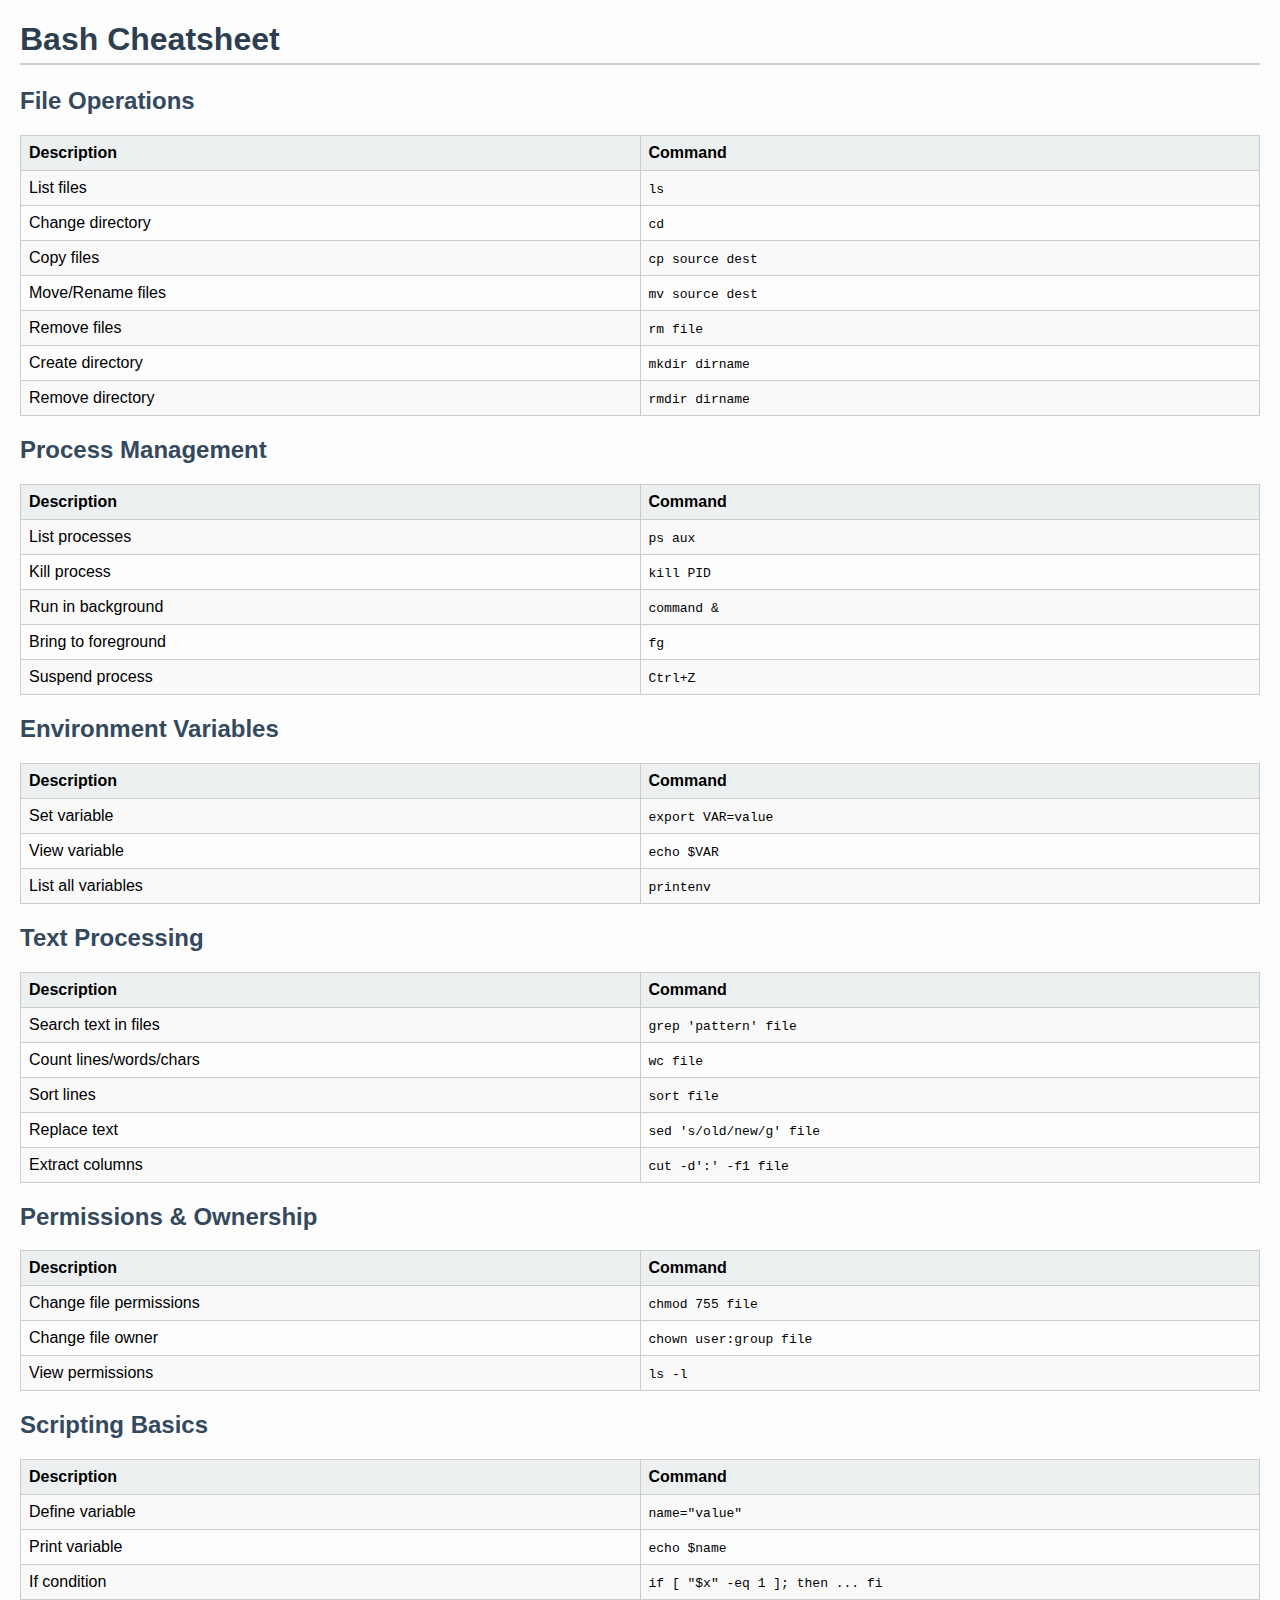
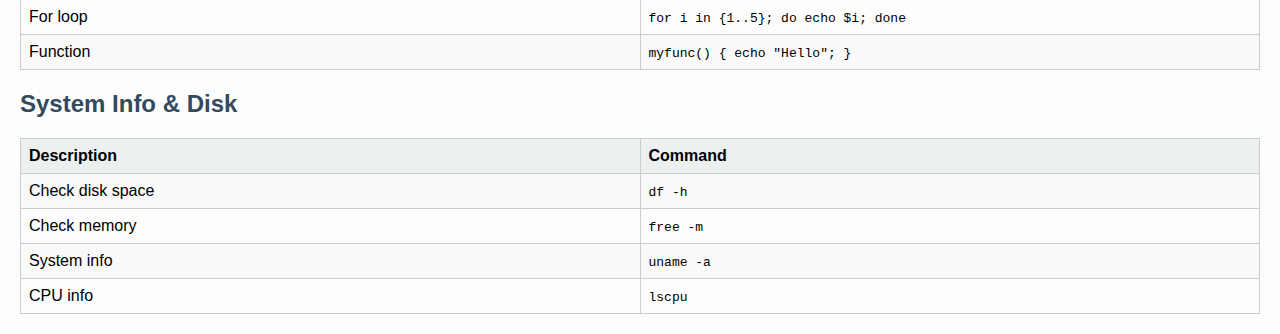
<file: bash-cheatsheet.html>
<!DOCTYPE html>
<html>
<head>
  <title>Bash Cheatsheet</title>
  <style>
    body {
      font-family: Arial, sans-serif;
      margin: 20px;
      background-color: #fdfdfd;
    }
    h1 {
      color: #2c3e50;
      border-bottom: 2px solid #ccc;
      padding-bottom: 5px;
    }
    h2 {
      color: #34495e;
      margin-top: 20px;
    }
    table {
      width: 100%;
      table-layout: fixed;
      border-collapse: collapse;
      margin-top: 10px;
    }
    th, td {
      border: 1px solid #ccc;
      padding: 8px;
      text-align: left;
      word-wrap: break-word;
    }
    th {
      background-color: #ecf0f1;
    }
    tr:nth-child(even) {
      background-color: #f9f9f9;
    }
  </style>
</head>
<body>
  <h1>Bash Cheatsheet</h1>

  <h2>File Operations</h2>
  <table>
    <tr><th>Description</th><th>Command</th></tr>
    <tr><td>List files</td><td><code>ls</code></td></tr>
    <tr><td>Change directory</td><td><code>cd</code></td></tr>
    <tr><td>Copy files</td><td><code>cp source dest</code></td></tr>
    <tr><td>Move/Rename files</td><td><code>mv source dest</code></td></tr>
    <tr><td>Remove files</td><td><code>rm file</code></td></tr>
    <tr><td>Create directory</td><td><code>mkdir dirname</code></td></tr>
    <tr><td>Remove directory</td><td><code>rmdir dirname</code></td></tr>
  </table>

  <h2>Process Management</h2>
  <table>
    <tr><th>Description</th><th>Command</th></tr>
    <tr><td>List processes</td><td><code>ps aux</code></td></tr>
    <tr><td>Kill process</td><td><code>kill PID</code></td></tr>
    <tr><td>Run in background</td><td><code>command &amp;</code></td></tr>
    <tr><td>Bring to foreground</td><td><code>fg</code></td></tr>
    <tr><td>Suspend process</td><td><code>Ctrl+Z</code></td></tr>
  </table>

  <h2>Environment Variables</h2>
  <table>
    <tr><th>Description</th><th>Command</th></tr>
    <tr><td>Set variable</td><td><code>export VAR=value</code></td></tr>
    <tr><td>View variable</td><td><code>echo $VAR</code></td></tr>
    <tr><td>List all variables</td><td><code>printenv</code></td></tr>
  </table>

  <h2>Text Processing</h2>
  <table>
    <tr><th>Description</th><th>Command</th></tr>
    <tr><td>Search text in files</td><td><code>grep 'pattern' file</code></td></tr>
    <tr><td>Count lines/words/chars</td><td><code>wc file</code></td></tr>
    <tr><td>Sort lines</td><td><code>sort file</code></td></tr>
    <tr><td>Replace text</td><td><code>sed 's/old/new/g' file</code></td></tr>
    <tr><td>Extract columns</td><td><code>cut -d':' -f1 file</code></td></tr>
  </table>

  <h2>Permissions & Ownership</h2>
  <table>
    <tr><th>Description</th><th>Command</th></tr>
    <tr><td>Change file permissions</td><td><code>chmod 755 file</code></td></tr>
    <tr><td>Change file owner</td><td><code>chown user:group file</code></td></tr>
    <tr><td>View permissions</td><td><code>ls -l</code></td></tr>
  </table>

  <h2>Scripting Basics</h2>
  <table>
    <tr><th>Description</th><th>Command</th></tr>
    <tr><td>Define variable</td><td><code>name="value"</code></td></tr>
    <tr><td>Print variable</td><td><code>echo $name</code></td></tr>
    <tr><td>If condition</td><td><code>if [ "$x" -eq 1 ]; then ... fi</code></td></tr>
    <tr><td>For loop</td><td><code>for i in {1..5}; do echo $i; done</code></td></tr>
    <tr><td>Function</td><td><code>myfunc() { echo "Hello"; }</code></td></tr>
  </table>

  <h2>System Info & Disk</h2>
  <table>
    <tr><th>Description</th><th>Command</th></tr>
    <tr><td>Check disk space</td><td><code>df -h</code></td></tr>
    <tr><td>Check memory</td><td><code>free -m</code></td></tr>
    <tr><td>System info</td><td><code>uname -a</code></td></tr>
    <tr><td>CPU info</td><td><code>lscpu</code></td></tr>
  </table>
</body>
</html>
</file>
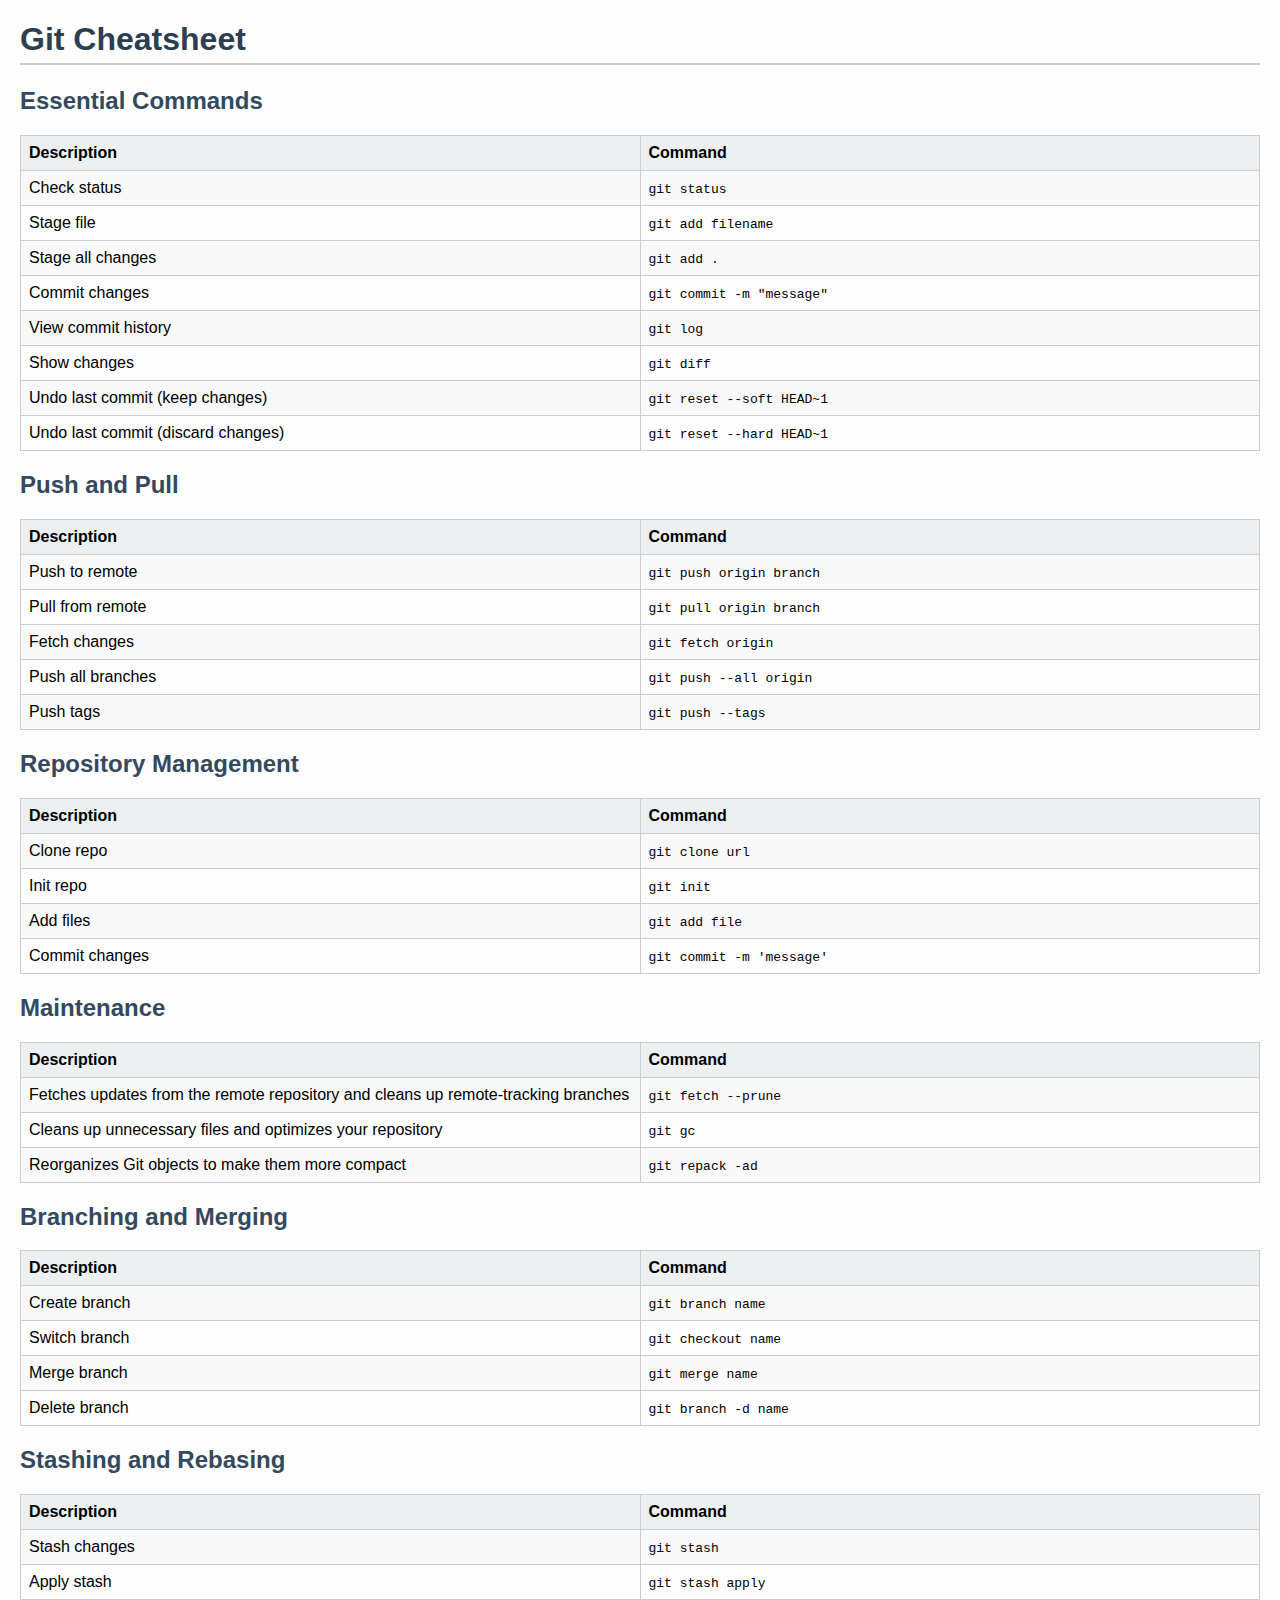
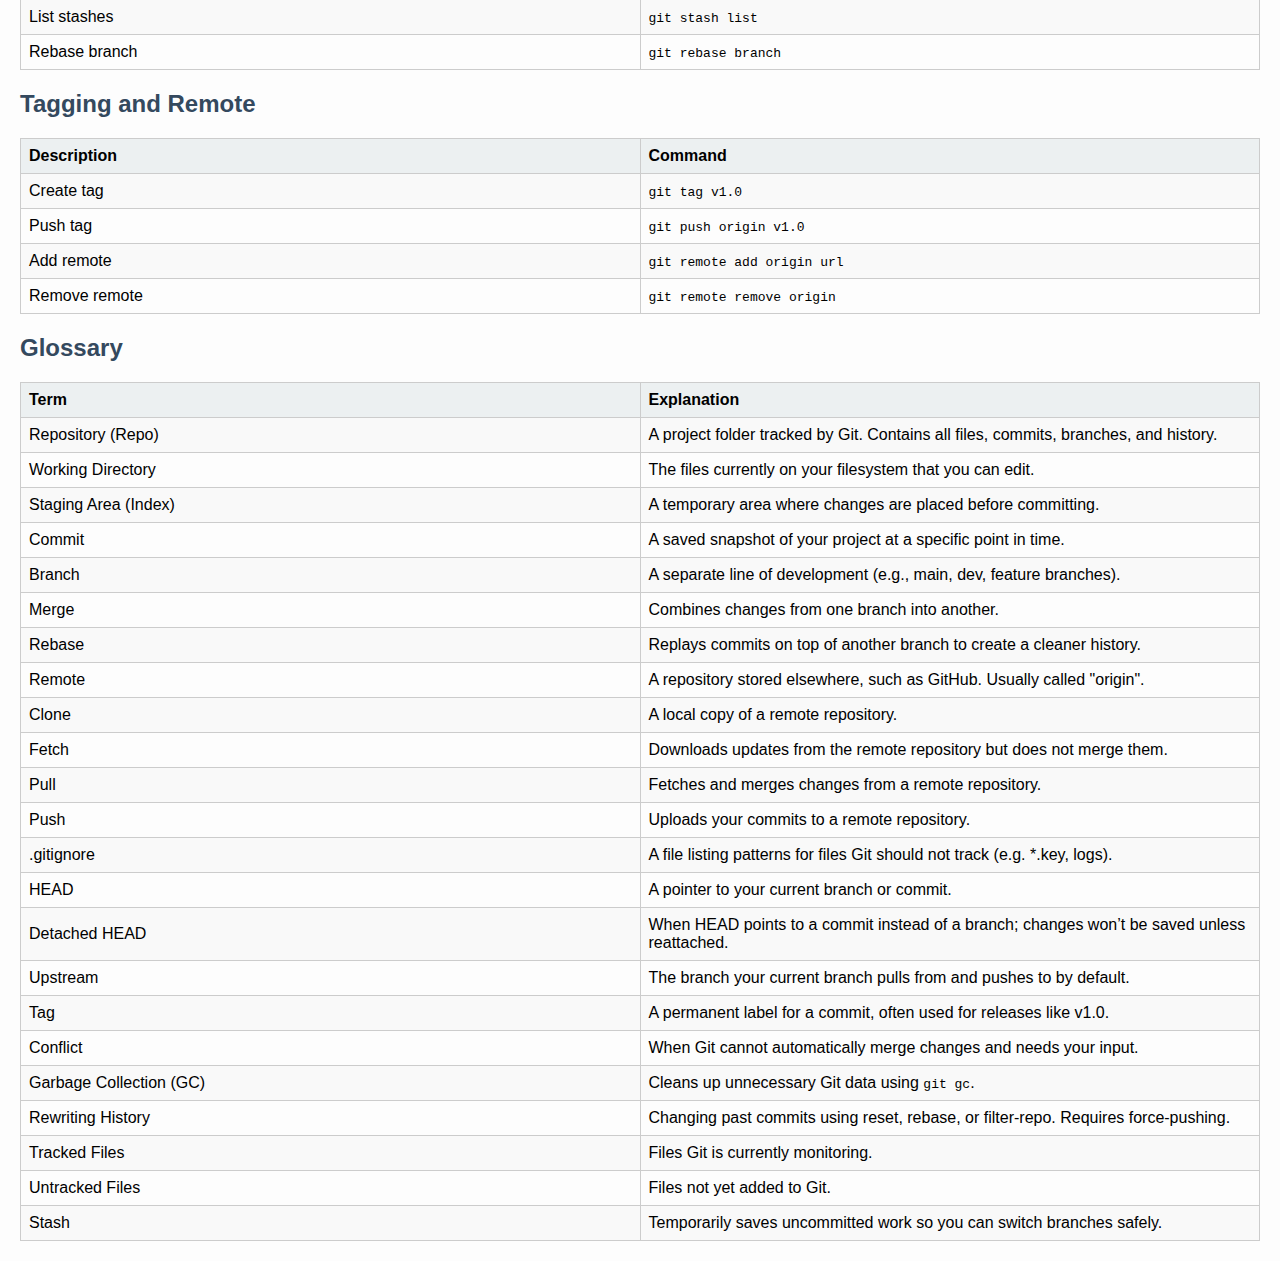
<file: git-cheatsheet.html>
<!DOCTYPE html>
<html>
<head>
  <title>Git Cheatsheet</title>
  <style>
    body {
      font-family: Arial, sans-serif;
      margin: 20px;
      background-color: #fdfdfd;
    }
    h1 {
      color: #2c3e50;
      border-bottom: 2px solid #ccc;
      padding-bottom: 5px;
    }
    h2 {
      color: #34495e;
      margin-top: 20px;
    }
    table {
      width: 100%;
      table-layout: fixed;
      border-collapse: collapse;
      margin-top: 10px;
    }
    th, td {
      border: 1px solid #ccc;
      padding: 8px;
      text-align: left;
      word-wrap: break-word;
    }
    th {
      background-color: #ecf0f1;
    }
    tr:nth-child(even) {
      background-color: #f9f9f9;
    }
  </style>
</head>
<body>
  <h1>Git Cheatsheet</h1>

  <h2>Essential Commands</h2>
  <table>
    <tr><th>Description</th><th>Command</th></tr>
    <tr><td>Check status</td><td><code>git status</code></td></tr>
    <tr><td>Stage file</td><td><code>git add filename</code></td></tr>
    <tr><td>Stage all changes</td><td><code>git add .</code></td></tr>
    <tr><td>Commit changes</td><td><code>git commit -m "message"</code></td></tr>
    <tr><td>View commit history</td><td><code>git log</code></td></tr>
    <tr><td>Show changes</td><td><code>git diff</code></td></tr>
    <tr><td>Undo last commit (keep changes)</td><td><code>git reset --soft HEAD~1</code></td></tr>
    <tr><td>Undo last commit (discard changes)</td><td><code>git reset --hard HEAD~1</code></td></tr>
  </table>

  <h2>Push and Pull</h2>
  <table>
    <tr><th>Description</th><th>Command</th></tr>
    <tr><td>Push to remote</td><td><code>git push origin branch</code></td></tr>
    <tr><td>Pull from remote</td><td><code>git pull origin branch</code></td></tr>
    <tr><td>Fetch changes</td><td><code>git fetch origin</code></td></tr>
    <tr><td>Push all branches</td><td><code>git push --all origin</code></td></tr>
    <tr><td>Push tags</td><td><code>git push --tags</code></td></tr>
  </table>

  <h2>Repository Management</h2>
  <table>
    <tr><th>Description</th><th>Command</th></tr>
    <tr><td>Clone repo</td><td><code>git clone url</code></td></tr>
    <tr><td>Init repo</td><td><code>git init</code></td></tr>
    <tr><td>Add files</td><td><code>git add file</code></td></tr>
    <tr><td>Commit changes</td><td><code>git commit -m 'message'</code></td></tr>
  </table>
  
  <h2>Maintenance</h2>
  <table>
    <tr><th>Description</th><th>Command</th></tr>
    <tr><td>Fetches updates from the remote repository and cleans up remote-tracking branches</td><td><code>git fetch --prune</code></td></tr>
    <tr><td>Cleans up unnecessary files and optimizes your repository</td><td><code>git gc</code></td></tr>
    <tr><td>Reorganizes Git objects to make them more compact</td><td><code>git repack -ad</code></td></tr>
  </table>

  <h2>Branching and Merging</h2>
  <table>
    <tr><th>Description</th><th>Command</th></tr>
    <tr><td>Create branch</td><td><code>git branch name</code></td></tr>
    <tr><td>Switch branch</td><td><code>git checkout name</code></td></tr>
    <tr><td>Merge branch</td><td><code>git merge name</code></td></tr>
    <tr><td>Delete branch</td><td><code>git branch -d name</code></td></tr>
  </table>

  <h2>Stashing and Rebasing</h2>
  <table>
    <tr><th>Description</th><th>Command</th></tr>
    <tr><td>Stash changes</td><td><code>git stash</code></td></tr>
    <tr><td>Apply stash</td><td><code>git stash apply</code></td></tr>
    <tr><td>List stashes</td><td><code>git stash list</code></td></tr>
    <tr><td>Rebase branch</td><td><code>git rebase branch</code></td></tr>
  </table>

  <h2>Tagging and Remote</h2>
  <table>
    <tr><th>Description</th><th>Command</th></tr>
    <tr><td>Create tag</td><td><code>git tag v1.0</code></td></tr>
    <tr><td>Push tag</td><td><code>git push origin v1.0</code></td></tr>
    <tr><td>Add remote</td><td><code>git remote add origin url</code></td></tr>
    <tr><td>Remove remote</td><td><code>git remote remove origin</code></td></tr>
  </table>

  <!-- NEW SECTION: Glossary -->
  <h2>Glossary</h2>
  <table>
    <tr><th>Term</th><th>Explanation</th></tr>

    <tr><td>Repository (Repo)</td><td>A project folder tracked by Git. Contains all files, commits, branches, and history.</td></tr>
    <tr><td>Working Directory</td><td>The files currently on your filesystem that you can edit.</td></tr>
    <tr><td>Staging Area (Index)</td><td>A temporary area where changes are placed before committing.</td></tr>
    <tr><td>Commit</td><td>A saved snapshot of your project at a specific point in time.</td></tr>
    <tr><td>Branch</td><td>A separate line of development (e.g., main, dev, feature branches).</td></tr>
    <tr><td>Merge</td><td>Combines changes from one branch into another.</td></tr>
    <tr><td>Rebase</td><td>Replays commits on top of another branch to create a cleaner history.</td></tr>
    <tr><td>Remote</td><td>A repository stored elsewhere, such as GitHub. Usually called "origin".</td></tr>
    <tr><td>Clone</td><td>A local copy of a remote repository.</td></tr>
    <tr><td>Fetch</td><td>Downloads updates from the remote repository but does not merge them.</td></tr>
    <tr><td>Pull</td><td>Fetches and merges changes from a remote repository.</td></tr>
    <tr><td>Push</td><td>Uploads your commits to a remote repository.</td></tr>
    <tr><td>.gitignore</td><td>A file listing patterns for files Git should not track (e.g. *.key, logs).</td></tr>
    <tr><td>HEAD</td><td>A pointer to your current branch or commit.</td></tr>
    <tr><td>Detached HEAD</td><td>When HEAD points to a commit instead of a branch; changes won’t be saved unless reattached.</td></tr>
    <tr><td>Upstream</td><td>The branch your current branch pulls from and pushes to by default.</td></tr>
    <tr><td>Tag</td><td>A permanent label for a commit, often used for releases like v1.0.</td></tr>
    <tr><td>Conflict</td><td>When Git cannot automatically merge changes and needs your input.</td></tr>
    <tr><td>Garbage Collection (GC)</td><td>Cleans up unnecessary Git data using <code>git gc</code>.</td></tr>
    <tr><td>Rewriting History</td><td>Changing past commits using reset, rebase, or filter-repo. Requires force-pushing.</td></tr>
    <tr><td>Tracked Files</td><td>Files Git is currently monitoring.</td></tr>
    <tr><td>Untracked Files</td><td>Files not yet added to Git.</td></tr>
    <tr><td>Stash</td><td>Temporarily saves uncommitted work so you can switch branches safely.</td></tr>
  </table>

</body>
</html>
</file>
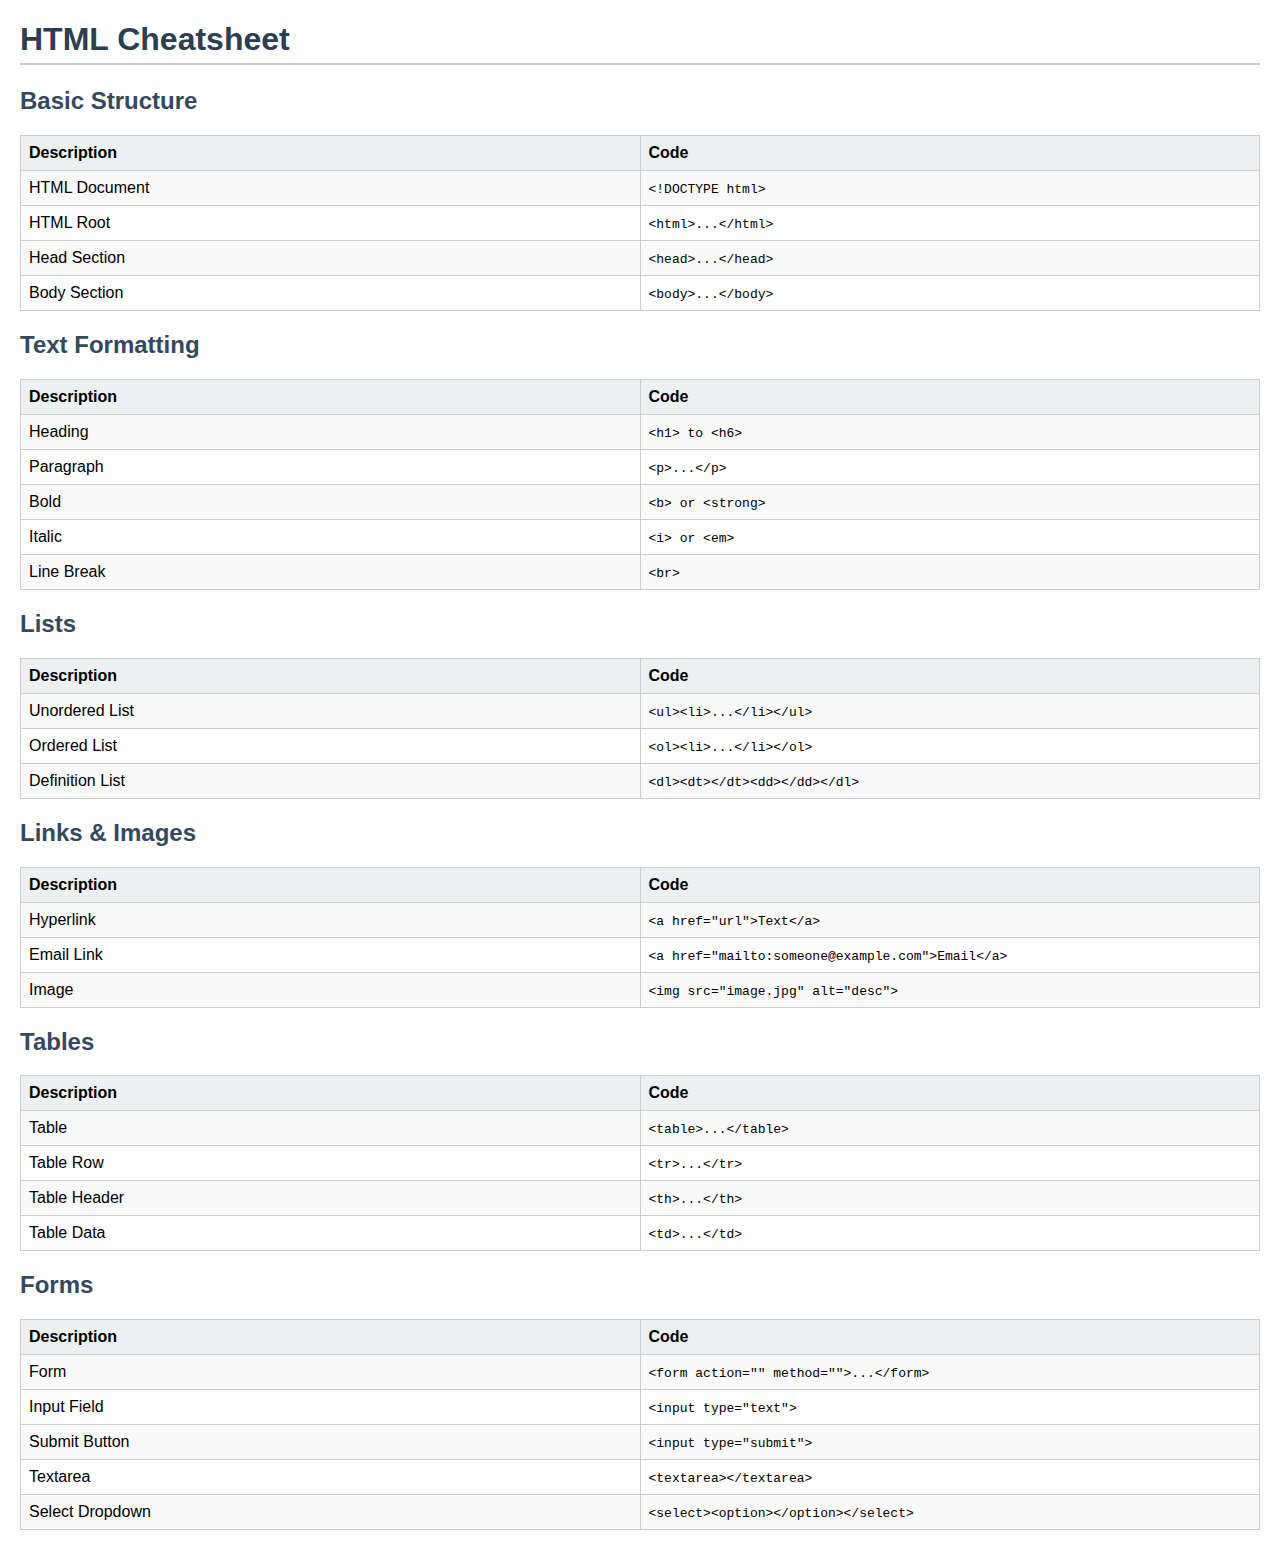
<file: html-cheatsheet.html>
<!DOCTYPE html>
<html>
<head>
  <title>HTML Cheatsheet</title>
  <style>
    body {
      font-family: Arial, sans-serif;
      margin: 20px;
      background-color: #fdfdfd;
    }
    h1 {
      color: #2c3e50;
      border-bottom: 2px solid #ccc;
      padding-bottom: 5px;
    }
    h2 {
      color: #34495e;
      margin-top: 20px;
    }
    table {
      width: 100%;
      table-layout: fixed;
      border-collapse: collapse;
      margin-top: 10px;
    }
    th, td {
      border: 1px solid #ccc;
      padding: 8px;
      text-align: left;
      word-wrap: break-word;
    }
    th {
      background-color: #ecf0f1;
    }
    tr:nth-child(even) {
      background-color: #f9f9f9;
    }
  </style>
</head>
<body>
  <h1>HTML Cheatsheet</h1>

  <h2>Basic Structure</h2>
  <table>
    <tr><th>Description</th><th>Code</th></tr>
    <tr><td>HTML Document</td><td><code>&lt;!DOCTYPE html&gt;</code></td></tr>
    <tr><td>HTML Root</td><td><code>&lt;html&gt;...&lt;/html&gt;</code></td></tr>
    <tr><td>Head Section</td><td><code>&lt;head&gt;...&lt;/head&gt;</code></td></tr>
    <tr><td>Body Section</td><td><code>&lt;body&gt;...&lt;/body&gt;</code></td></tr>
  </table>

  <h2>Text Formatting</h2>
  <table>
    <tr><th>Description</th><th>Code</th></tr>
    <tr><td>Heading</td><td><code>&lt;h1&gt; to &lt;h6&gt;</code></td></tr>
    <tr><td>Paragraph</td><td><code>&lt;p&gt;...&lt;/p&gt;</code></td></tr>
    <tr><td>Bold</td><td><code>&lt;b&gt; or &lt;strong&gt;</code></td></tr>
    <tr><td>Italic</td><td><code>&lt;i&gt; or &lt;em&gt;</code></td></tr>
    <tr><td>Line Break</td><td><code>&lt;br&gt;</code></td></tr>
  </table>

  <h2>Lists</h2>
  <table>
    <tr><th>Description</th><th>Code</th></tr>
    <tr><td>Unordered List</td><td><code>&lt;ul&gt;&lt;li&gt;...&lt;/li&gt;&lt;/ul&gt;</code></td></tr>
    <tr><td>Ordered List</td><td><code>&lt;ol&gt;&lt;li&gt;...&lt;/li&gt;&lt;/ol&gt;</code></td></tr>
    <tr><td>Definition List</td><td><code>&lt;dl&gt;&lt;dt&gt;&lt;/dt&gt;&lt;dd&gt;&lt;/dd&gt;&lt;/dl&gt;</code></td></tr>
  </table>

  <h2>Links & Images</h2>
  <table>
    <tr><th>Description</th><th>Code</th></tr>
    <tr><td>Hyperlink</td><td><code>&lt;a href="url"&gt;Text&lt;/a&gt;</code></td></tr>
    <tr><td>Email Link</td><td><code>&lt;a href="mailto:someone@example.com"&gt;Email&lt;/a&gt;</code></td></tr>
    <tr><td>Image</td><td><code>&lt;img src="image.jpg" alt="desc"&gt;</code></td></tr>
  </table>

  <h2>Tables</h2>
  <table>
    <tr><th>Description</th><th>Code</th></tr>
    <tr><td>Table</td><td><code>&lt;table&gt;...&lt;/table&gt;</code></td></tr>
    <tr><td>Table Row</td><td><code>&lt;tr&gt;...&lt;/tr&gt;</code></td></tr>
    <tr><td>Table Header</td><td><code>&lt;th&gt;...&lt;/th&gt;</code></td></tr>
    <tr><td>Table Data</td><td><code>&lt;td&gt;...&lt;/td&gt;</code></td></tr>
  </table>

  <h2>Forms</h2>
  <table>
    <tr><th>Description</th><th>Code</th></tr>
    <tr><td>Form</td><td><code>&lt;form action="" method=""&gt;...&lt;/form&gt;</code></td></tr>
    <tr><td>Input Field</td><td><code>&lt;input type="text"&gt;</code></td></tr>
    <tr><td>Submit Button</td><td><code>&lt;input type="submit"&gt;</code></td></tr>
    <tr><td>Textarea</td><td><code>&lt;textarea&gt;&lt;/textarea&gt;</code></td></tr>
    <tr><td>Select Dropdown</td><td><code>&lt;select&gt;&lt;option&gt;&lt;/option&gt;&lt;/select&gt;</code></td></tr>
  </table>
</body>
</html>
</file>
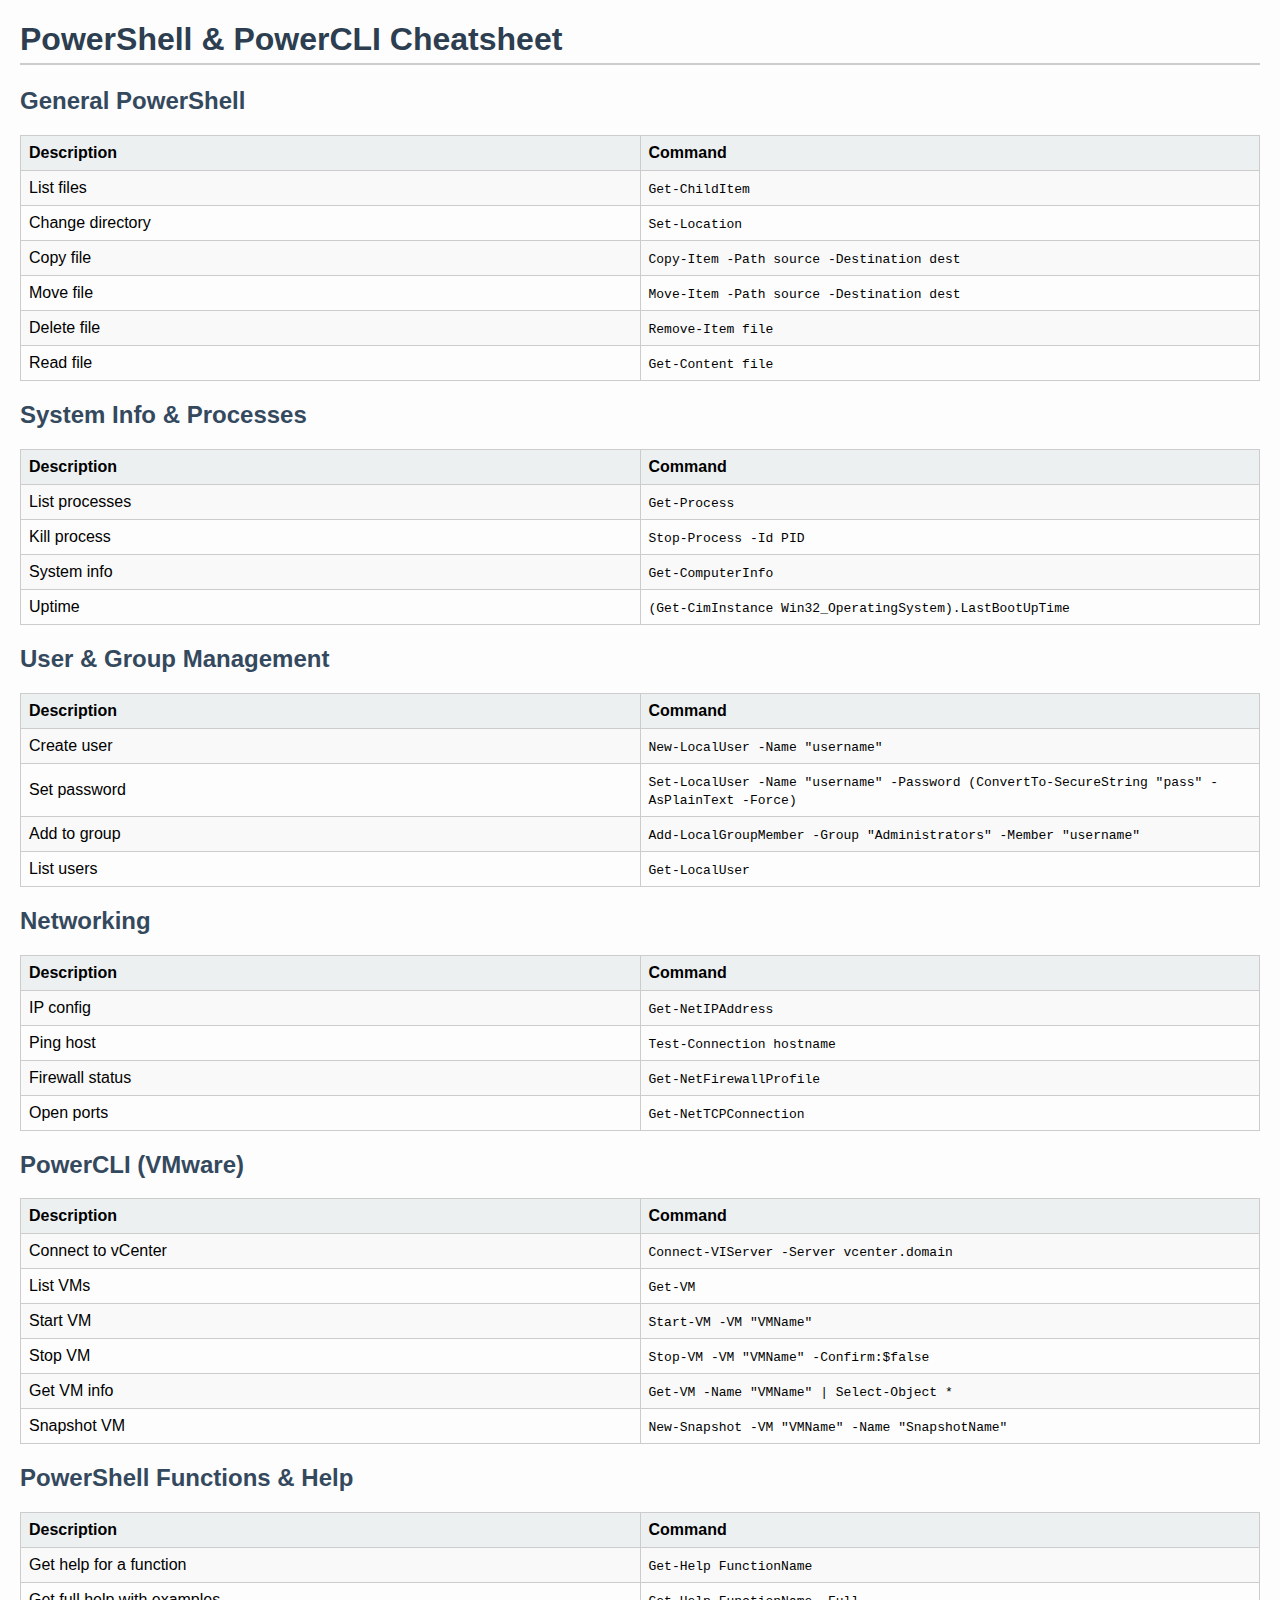
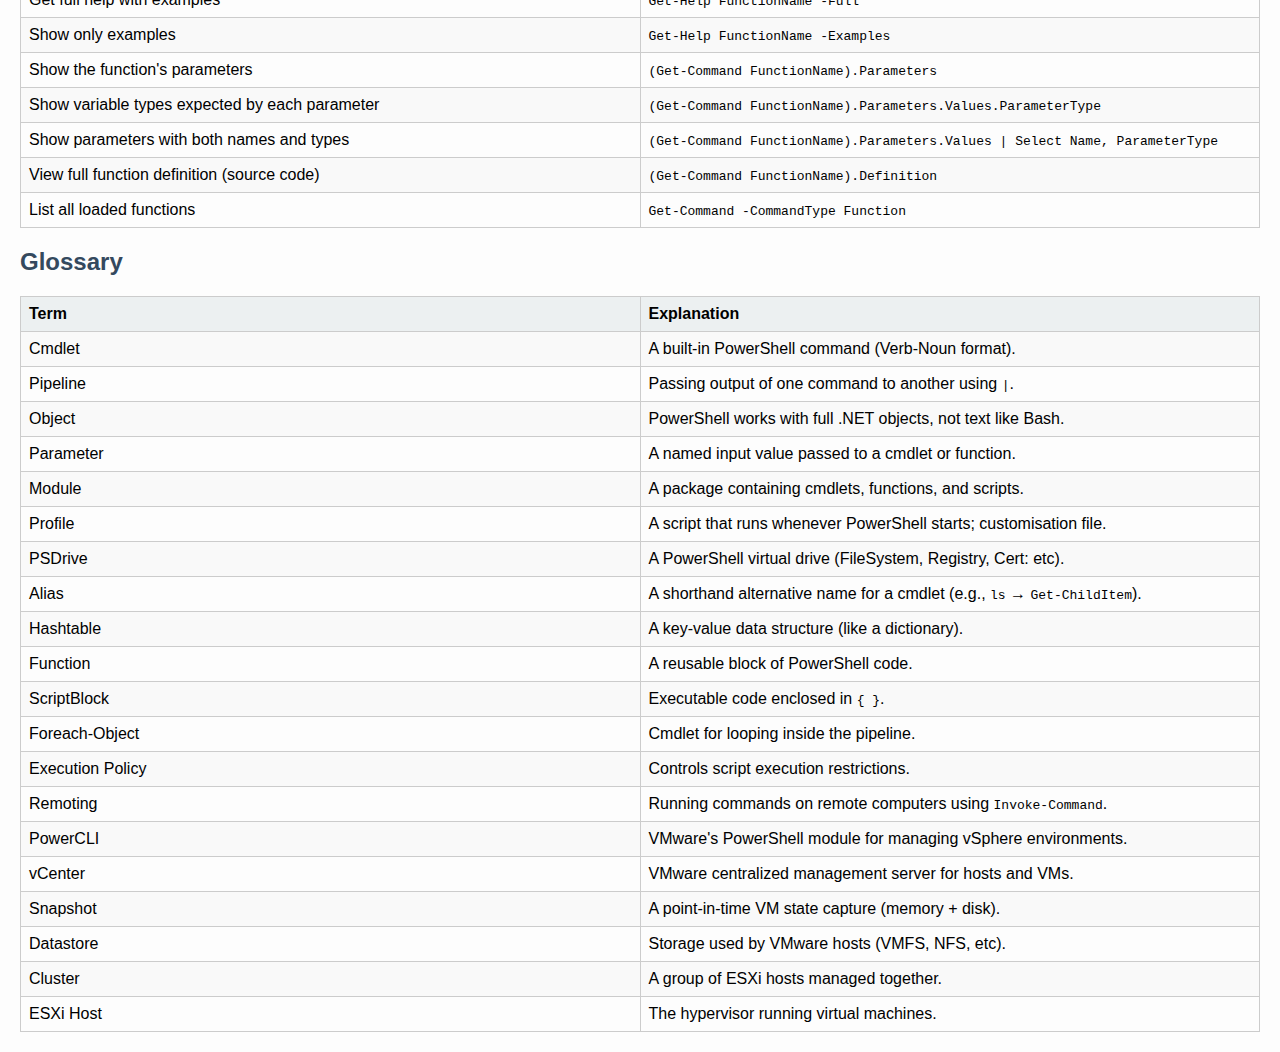
<file: powershell-cheatsheet.html>
<!DOCTYPE html>
<html>
<head>
  <title>PowerShell & PowerCLI Cheatsheet</title>
  <style>
    body {
      font-family: Arial, sans-serif;
      margin: 20px;
      background-color: #fdfdfd;
    }
    h1 {
      color: #2c3e50;
      border-bottom: 2px solid #ccc;
      padding-bottom: 5px;
    }
    h2 {
      color: #34495e;
      margin-top: 20px;
    }
    table {
      width: 100%;
      table-layout: fixed;
      border-collapse: collapse;
      margin-top: 10px;
    }
    th, td {
      border: 1px solid #ccc;
      padding: 8px;
      text-align: left;
      word-wrap: break-word;
    }
    th {
      background-color: #ecf0f1;
    }
    tr:nth-child(even) {
      background-color: #f9f9f9;
    }
  </style>
</head>
<body>
  <h1>PowerShell & PowerCLI Cheatsheet</h1>

  <h2>General PowerShell</h2>
  <table>
    <tr><th>Description</th><th>Command</th></tr>
    <tr><td>List files</td><td><code>Get-ChildItem</code></td></tr>
    <tr><td>Change directory</td><td><code>Set-Location</code></td></tr>
    <tr><td>Copy file</td><td><code>Copy-Item -Path source -Destination dest</code></td></tr>
    <tr><td>Move file</td><td><code>Move-Item -Path source -Destination dest</code></td></tr>
    <tr><td>Delete file</td><td><code>Remove-Item file</code></td></tr>
    <tr><td>Read file</td><td><code>Get-Content file</code></td></tr>
  </table>

  <h2>System Info & Processes</h2>
  <table>
    <tr><th>Description</th><th>Command</th></tr>
    <tr><td>List processes</td><td><code>Get-Process</code></td></tr>
    <tr><td>Kill process</td><td><code>Stop-Process -Id PID</code></td></tr>
    <tr><td>System info</td><td><code>Get-ComputerInfo</code></td></tr>
    <tr><td>Uptime</td><td><code>(Get-CimInstance Win32_OperatingSystem).LastBootUpTime</code></td></tr>
  </table>

  <h2>User & Group Management</h2>
  <table>
    <tr><th>Description</th><th>Command</th></tr>
    <tr><td>Create user</td><td><code>New-LocalUser -Name "username"</code></td></tr>
    <tr><td>Set password</td><td><code>Set-LocalUser -Name "username" -Password (ConvertTo-SecureString "pass" -AsPlainText -Force)</code></td></tr>
    <tr><td>Add to group</td><td><code>Add-LocalGroupMember -Group "Administrators" -Member "username"</code></td></tr>
    <tr><td>List users</td><td><code>Get-LocalUser</code></td></tr>
  </table>

  <h2>Networking</h2>
  <table>
    <tr><th>Description</th><th>Command</th></tr>
    <tr><td>IP config</td><td><code>Get-NetIPAddress</code></td></tr>
    <tr><td>Ping host</td><td><code>Test-Connection hostname</code></td></tr>
    <tr><td>Firewall status</td><td><code>Get-NetFirewallProfile</code></td></tr>
    <tr><td>Open ports</td><td><code>Get-NetTCPConnection</code></td></tr>
  </table>

  <h2>PowerCLI (VMware)</h2>
  <table>
    <tr><th>Description</th><th>Command</th></tr>
    <tr><td>Connect to vCenter</td><td><code>Connect-VIServer -Server vcenter.domain</code></td></tr>
    <tr><td>List VMs</td><td><code>Get-VM</code></td></tr>
    <tr><td>Start VM</td><td><code>Start-VM -VM "VMName"</code></td></tr>
    <tr><td>Stop VM</td><td><code>Stop-VM -VM "VMName" -Confirm:$false</code></td></tr>
    <tr><td>Get VM info</td><td><code>Get-VM -Name "VMName" | Select-Object *</code></td></tr>
    <tr><td>Snapshot VM</td><td><code>New-Snapshot -VM "VMName" -Name "SnapshotName"</code></td></tr>
  </table>

  <h2>PowerShell Functions & Help</h2>
  <table>
    <tr><th>Description</th><th>Command</th></tr>

    <tr>
      <td>Get help for a function</td>
      <td><code>Get-Help FunctionName</code></td>
    </tr>

    <tr>
      <td>Get full help with examples</td>
      <td><code>Get-Help FunctionName -Full</code></td>
    </tr>

    <tr>
      <td>Show only examples</td>
      <td><code>Get-Help FunctionName -Examples</code></td>
    </tr>

    <tr>
      <td>Show the function's parameters</td>
      <td><code>(Get-Command FunctionName).Parameters</code></td>
    </tr>

    <tr>
      <td>Show variable types expected by each parameter</td>
      <td><code>(Get-Command FunctionName).Parameters.Values.ParameterType</code></td>
    </tr>

    <tr>
      <td>Show parameters with both names and types</td>
      <td><code>(Get-Command FunctionName).Parameters.Values | Select Name, ParameterType</code></td>
    </tr>

    <tr>
      <td>View full function definition (source code)</td>
      <td><code>(Get-Command FunctionName).Definition</code></td>
    </tr>

    <tr>
      <td>List all loaded functions</td>
      <td><code>Get-Command -CommandType Function</code></td>
    </tr>
  </table>


  <!-- NEW GLOSSARY SECTION -->
  <h2>Glossary</h2>
  <table>
    <tr><th>Term</th><th>Explanation</th></tr>

    <tr><td>Cmdlet</td><td>A built-in PowerShell command (Verb-Noun format).</td></tr>
    <tr><td>Pipeline</td><td>Passing output of one command to another using <code>|</code>.</td></tr>
    <tr><td>Object</td><td>PowerShell works with full .NET objects, not text like Bash.</td></tr>
    <tr><td>Parameter</td><td>A named input value passed to a cmdlet or function.</td></tr>
    <tr><td>Module</td><td>A package containing cmdlets, functions, and scripts.</td></tr>
    <tr><td>Profile</td><td>A script that runs whenever PowerShell starts; customisation file.</td></tr>
    <tr><td>PSDrive</td><td>A PowerShell virtual drive (FileSystem, Registry, Cert: etc).</td></tr>
    <tr><td>Alias</td><td>A shorthand alternative name for a cmdlet (e.g., <code>ls</code> → <code>Get-ChildItem</code>).</td></tr>
    <tr><td>Hashtable</td><td>A key-value data structure (like a dictionary).</td></tr>
    <tr><td>Function</td><td>A reusable block of PowerShell code.</td></tr>
    <tr><td>ScriptBlock</td><td>Executable code enclosed in <code>{ }</code>.</td></tr>
    <tr><td>Foreach-Object</td><td>Cmdlet for looping inside the pipeline.</td></tr>
    <tr><td>Execution Policy</td><td>Controls script execution restrictions.</td></tr>
    <tr><td>Remoting</td><td>Running commands on remote computers using <code>Invoke-Command</code>.</td></tr>
    <tr><td>PowerCLI</td><td>VMware's PowerShell module for managing vSphere environments.</td></tr>
    <tr><td>vCenter</td><td>VMware centralized management server for hosts and VMs.</td></tr>
    <tr><td>Snapshot</td><td>A point-in-time VM state capture (memory + disk).</td></tr>
    <tr><td>Datastore</td><td>Storage used by VMware hosts (VMFS, NFS, etc).</td></tr>
    <tr><td>Cluster</td><td>A group of ESXi hosts managed together.</td></tr>
    <tr><td>ESXi Host</td><td>The hypervisor running virtual machines.</td></tr>
  </table>

</body>
</html>
</file>
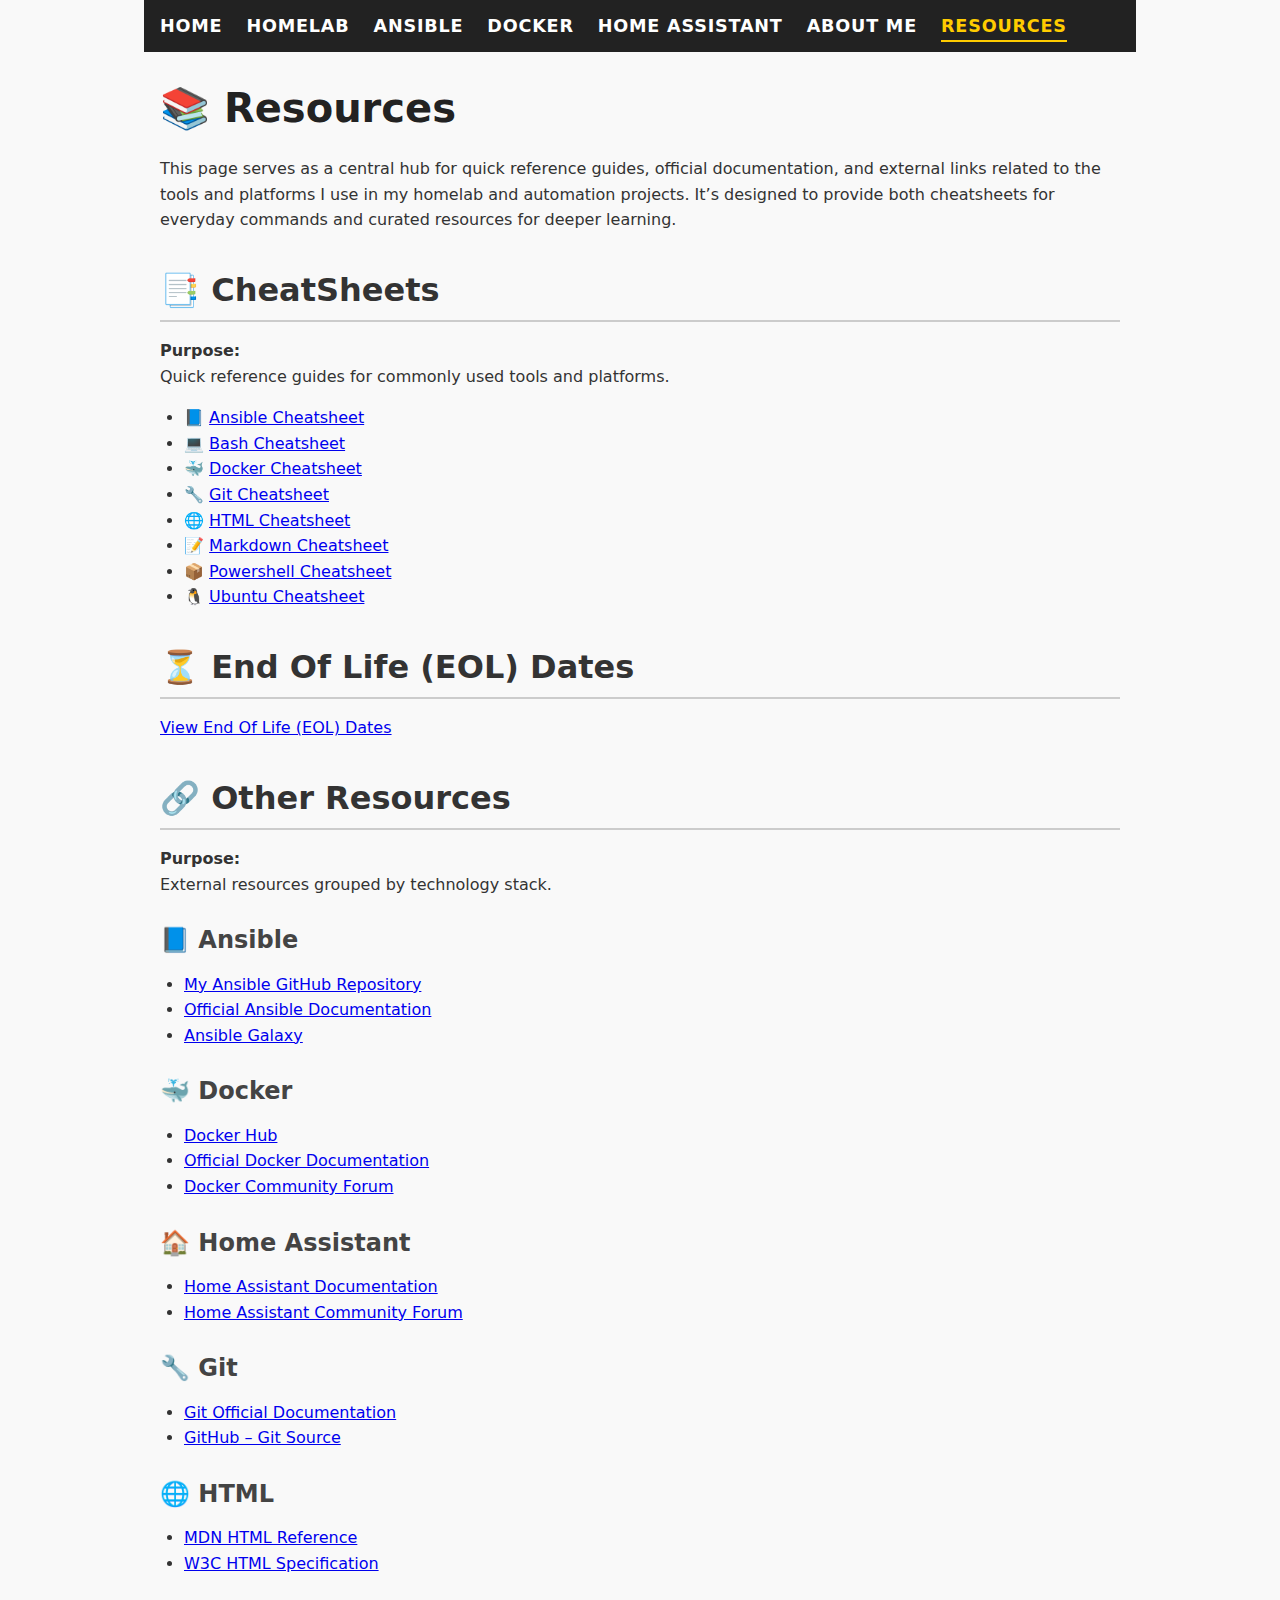
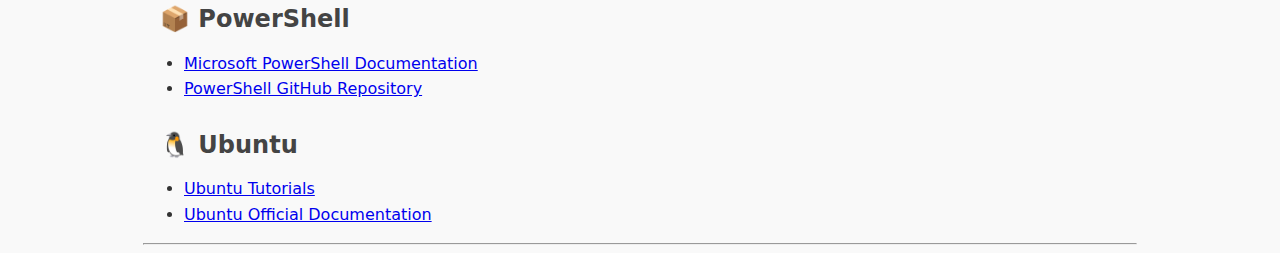
<file: resources.html>
<!DOCTYPE html>
<html lang="en">
<head>
  <meta charset="UTF-8">
  <title>Resources</title>
  <link rel="stylesheet" href="style.css">
</head>
<body>
  <nav>
    <ul>
      <li><a href="index.html">Home</a></li>
      <li><a href="homelab.html">Homelab</a></li>
      <li><a href="ansible.html">Ansible</a></li>
      <li><a href="docker.html">Docker</a></li>
      <li><a href="homeassistant.html">Home Assistant</a></li>
      <li><a href="about.html">About Me</a></li>
      <li><a href="resources.html" class="active">Resources</a></li>
    </ul>
  </nav>
  
  <header>
    <h1>📚 Resources</h1>
    <p>
      This page serves as a central hub for quick reference guides, official documentation, and external links 
      related to the tools and platforms I use in my homelab and automation projects. 
      It’s designed to provide both cheatsheets for everyday commands and curated resources for deeper learning.
    </p>
  </header>

  <section>
    <h2>📑 CheatSheets</h2>
    <p><strong>Purpose:</strong><br />
    Quick reference guides for commonly used tools and platforms.</p>
    <ul>
      <li>📘 <a href="./Cheatsheets/ansible-cheatsheet.html">Ansible Cheatsheet</a></li>
      <li>💻 <a href="./Cheatsheets/bash-cheatsheet.html">Bash Cheatsheet</a></li>
      <li>🐳 <a href="./Cheatsheets/docker-cheatsheet.html">Docker Cheatsheet</a></li>
      <li>🔧 <a href="./Cheatsheets/git-cheatsheet.html">Git Cheatsheet</a></li>
      <li>🌐 <a href="./Cheatsheets/html-cheatsheet.html">HTML Cheatsheet</a></li>
      <li>📝 <a href="./Cheatsheets/markdown-cheatsheet.html">Markdown Cheatsheet</a></li>
      <li>📦 <a href="./Cheatsheets/powershell-cheatsheet.html">Powershell Cheatsheet</a></li>
      <li>🐧 <a href="./Cheatsheets/ubuntu-cheatsheet.html">Ubuntu Cheatsheet</a></li>
    </ul>
  </section>

 <section>
  <h2>⏳ End Of Life (EOL) Dates</h2>
  <p><a href="./Cheatsheets/End_Of_Life.html">View End Of Life (EOL) Dates</a></p>
</section>

  <section>
    <h2>🔗 Other Resources</h2>
    <p><strong>Purpose:</strong><br />
    External resources grouped by technology stack.</p>

    <h3>📘 Ansible</h3>
    <ul>
      <li><a href="https://github.com/pjhoughton/ansible" target="_blank">My Ansible GitHub Repository</a></li>
      <li><a href="https://docs.ansible.com/" target="_blank">Official Ansible Documentation</a></li>
      <li><a href="https://galaxy.ansible.com/" target="_blank">Ansible Galaxy</a></li>
    </ul>

    <h3>🐳 Docker</h3>
    <ul>
      <li><a href="https://hub.docker.com/" target="_blank">Docker Hub</a></li>
      <li><a href="https://docs.docker.com/" target="_blank">Official Docker Documentation</a></li>
      <li><a href="https://forums.docker.com/" target="_blank">Docker Community Forum</a></li>
    </ul>

    <h3>🏠 Home Assistant</h3>
    <ul>
      <li><a href="https://www.home-assistant.io/docs/" target="_blank">Home Assistant Documentation</a></li>
      <li><a href="https://community.home-assistant.io/" target="_blank">Home Assistant Community Forum</a></li>
    </ul>

    <h3>🔧 Git</h3>
    <ul>
      <li><a href="https://git-scm.com/docs" target="_blank">Git Official Documentation</a></li>
      <li><a href="https://github.com/git/git" target="_blank">GitHub – Git Source</a></li>
    </ul>

    <h3>🌐 HTML</h3>
    <ul>
      <li><a href="https://developer.mozilla.org/en-US/docs/Web/HTML" target="_blank">MDN HTML Reference</a></li>
      <li><a href="https://www.w3.org/TR/html52/" target="_blank">W3C HTML Specification</a></li>
    </ul>

    <h3>📦 PowerShell</h3>
    <ul>
      <li><a href="https://learn.microsoft.com/powershell/" target="_blank">Microsoft PowerShell Documentation</a></li>
      <li><a href="https://github.com/PowerShell/PowerShell" target="_blank">PowerShell GitHub Repository</a></li>
    </ul>

    <h3>🐧 Ubuntu</h3>
    <ul>
      <li><a href="https://ubuntu.com/tutorials" target="_blank">Ubuntu Tutorials</a></li>
      <li><a href="https://help.ubuntu.com/" target="_blank">Ubuntu Official Documentation</a></li>
    </ul>
  </section>

  <hr />
</body>
</html>
</file>
<file: style.css>
/* Reset some defaults */
body, h1, h2, h3, p, ul {
  margin: 0;
  padding: 0;
}

/* Base body styling */
body {
  font-family: system-ui, sans-serif;
  line-height: 1.6;
  background-color: #f9f9f9;
  color: #333;
  margin: 0;
}

/* Page container */
body > * {
  margin-left: auto;
  margin-right: auto;
  max-width: 960px;
  padding: 0 1rem;
}

/* Headings */
h1 {
  font-size: 2.5rem;
  margin: 1.5rem 0 1rem;
  color: #222;
}
h2 {
  font-size: 2rem;
  margin: 2rem 0 1rem;
  color: #333;
  border-bottom: 2px solid #ccc;
  padding-bottom: 0.25rem;
}
h3 {
  font-size: 1.5rem;
  margin: 1.5rem 0 0.75rem;
  color: #444;
}

/* Navigation bar */
nav {
  background-color: #222;
  padding: 0.75rem 1rem;
}
nav ul {
  list-style: none;
  margin: 0;
  padding: 0;
  display: flex;
  gap: 1.5rem;
}
nav a {
  text-decoration: none;
  color: #fff;
  font-size: 1.1rem;
  font-weight: 600;
  text-transform: uppercase;
  letter-spacing: 0.05rem;
}
nav a:hover {
  color: #ffcc00;
}

/* Active page link */
nav a.active {
  color: #ffcc00;          /* highlight color */
  border-bottom: 2px solid #ffcc00;
  padding-bottom: 0.25rem;
}

/* Paragraphs */
p {
  margin-bottom: 1rem;
}

/* Lists */
ul {
  margin-left: 1.5rem;
  margin-bottom: 1rem;
}

/* Cheatsheet code blocks */
pre {
  background: #eee;
  padding: 1rem;
  border-radius: 6px;
  overflow-x: auto;
  font-family: monospace;
  margin-bottom: 1.5rem;
}

/* Footer */
footer {
  margin-top: 3rem;
  font-size: 0.9rem;
  color: #666;
  text-align: center;
  padding: 1rem;
  border-top: 1px solid #ddd;
}
</file>
